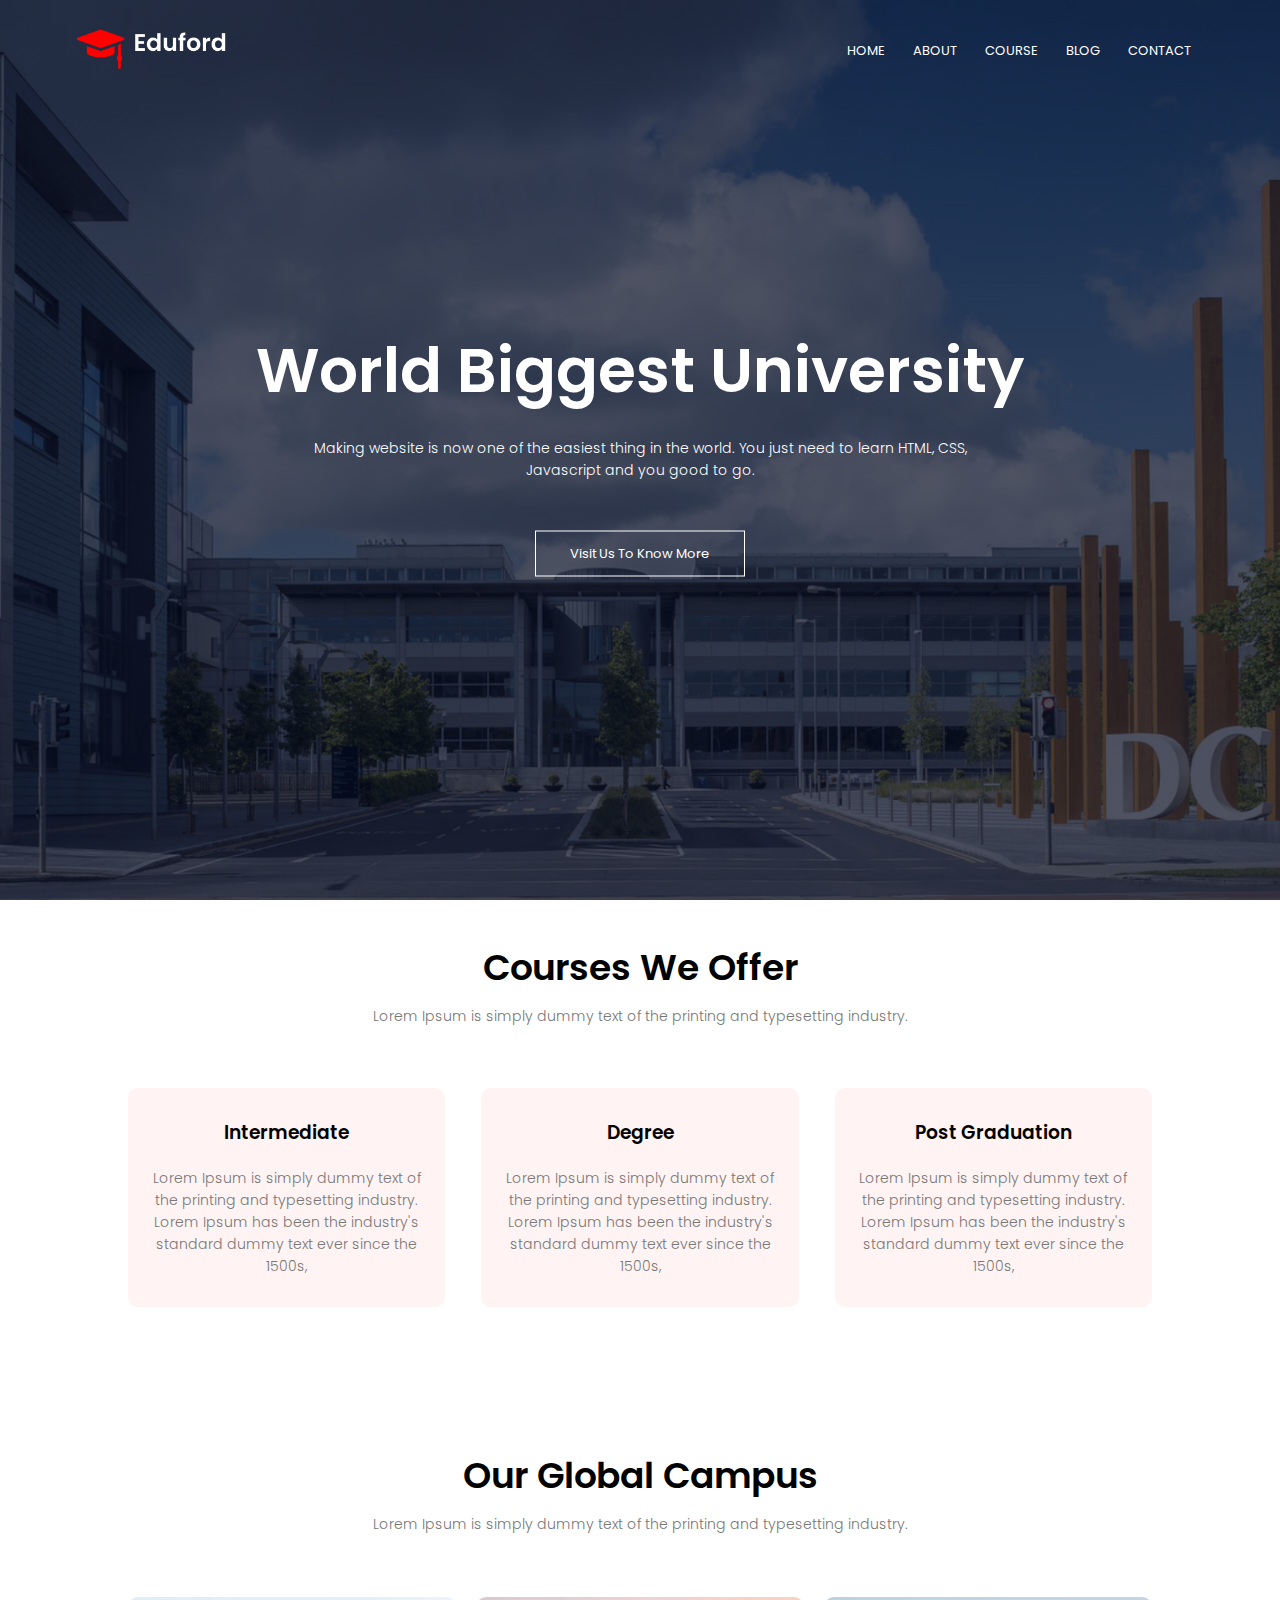
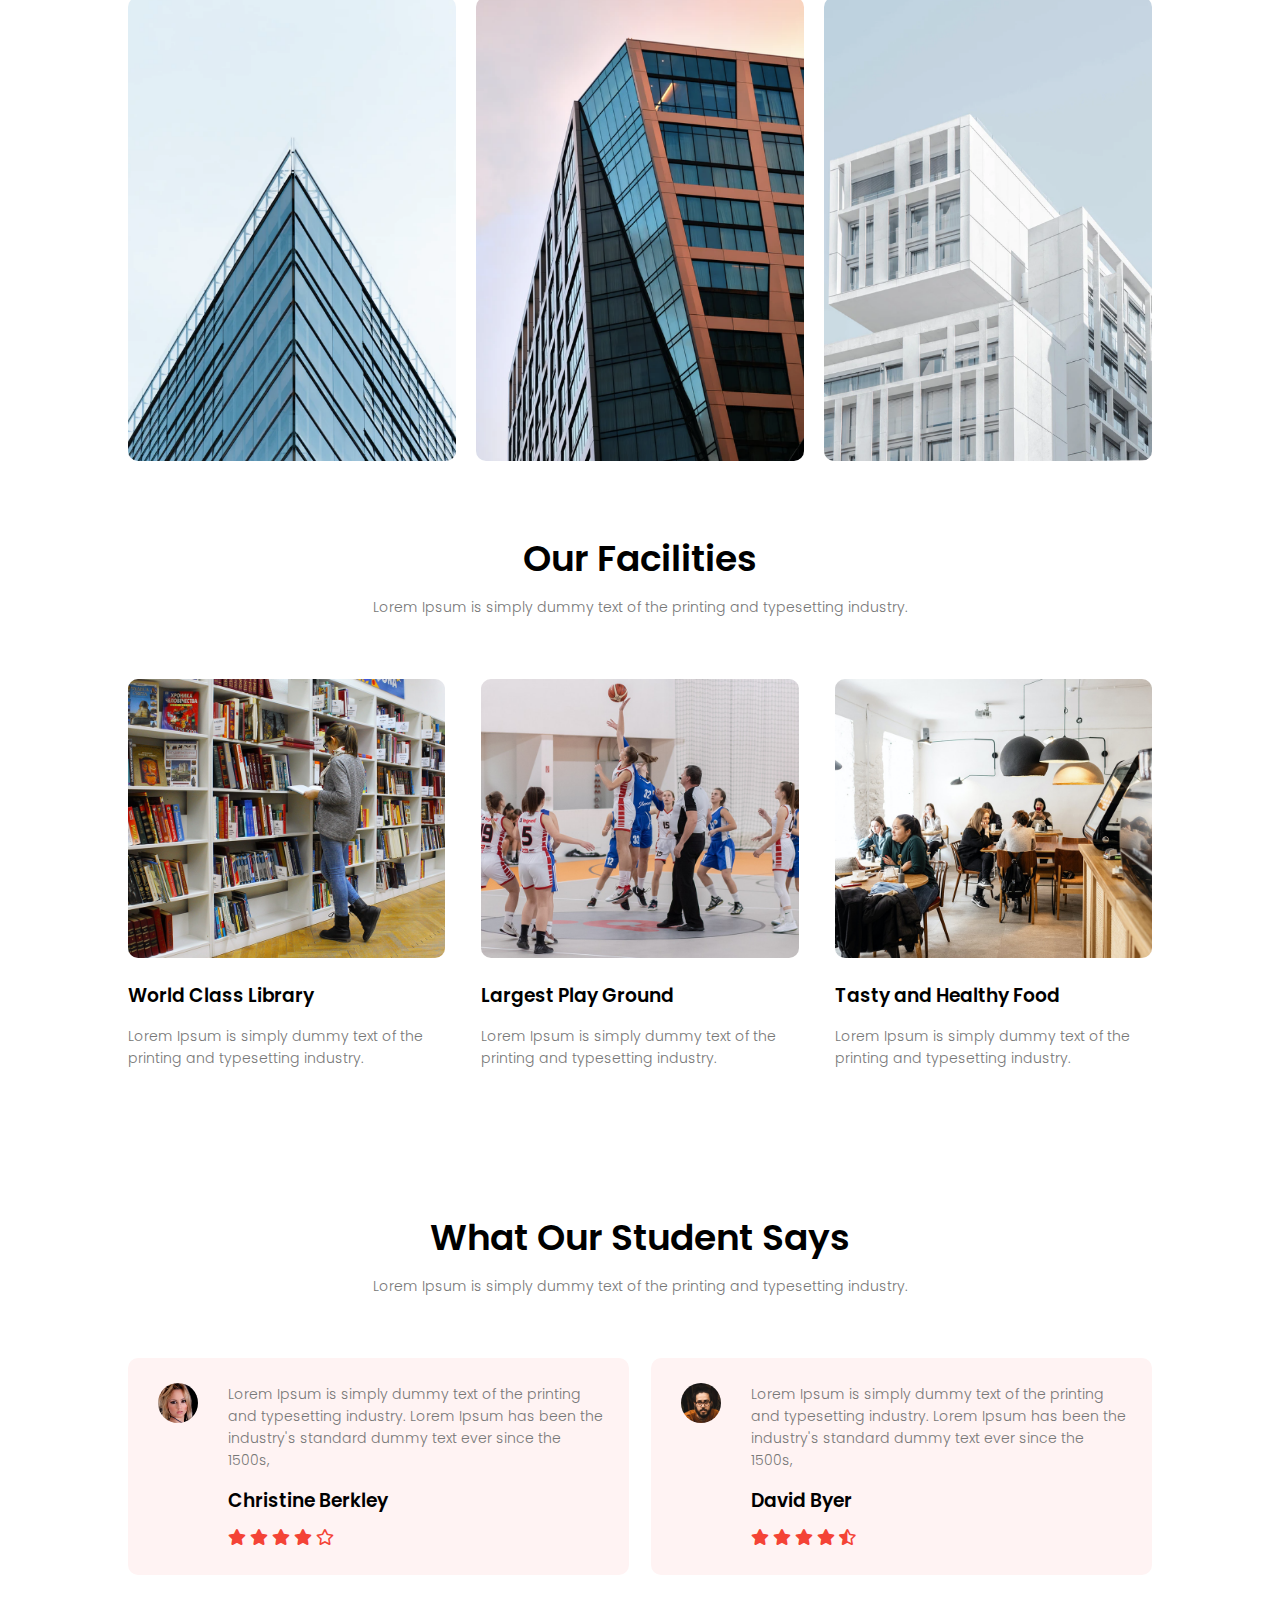
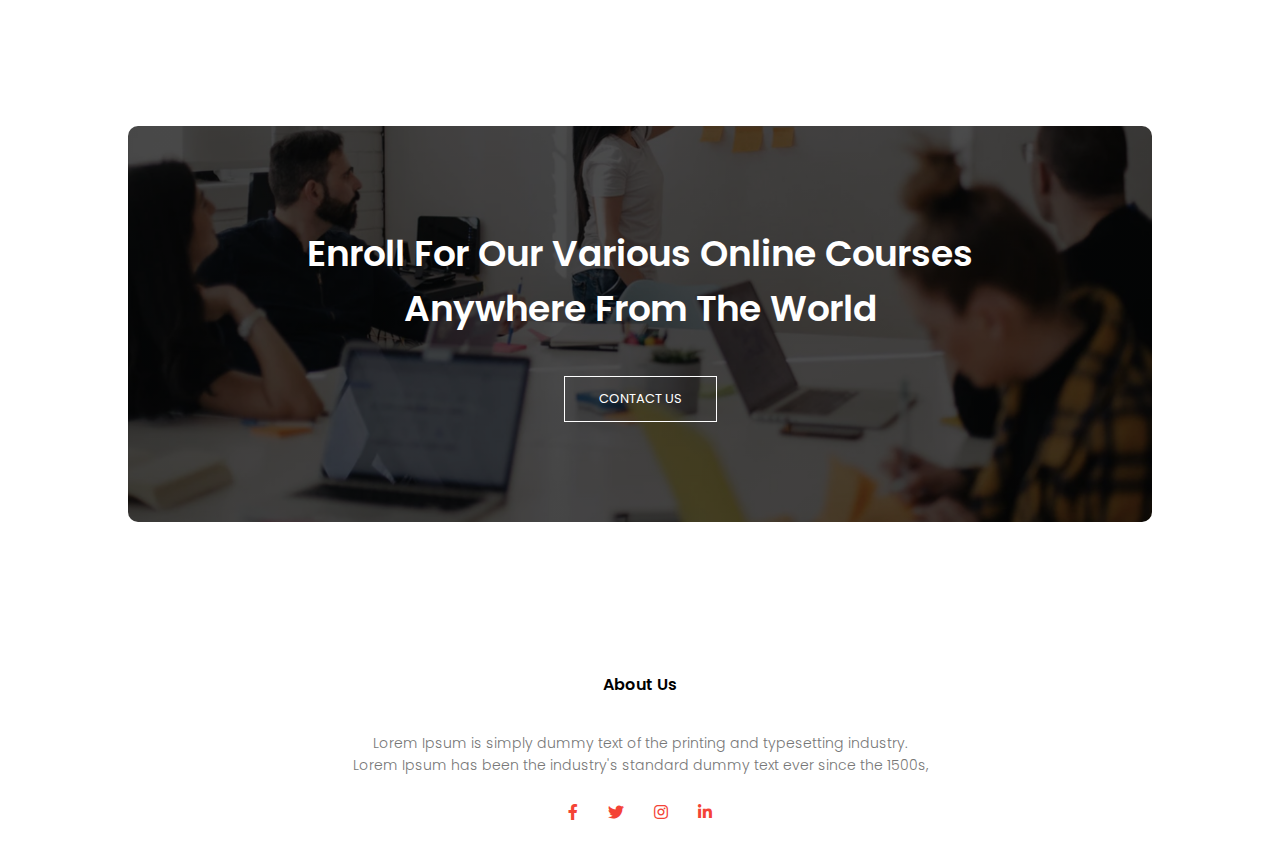
<file: index.html>
<!DOCTYPE html>
<html>
    <head>
        <meta name="viewport" content="width=device-width, initial-scale=1.0">
        <title>College Website</title>
        <link rel="stylesheet" type="text/css" href="style.css">
        <link rel="preconnect" href="https://fonts.googleapis.com">
<link rel="preconnect" href="https://fonts.gstatic.com" crossorigin>
<link href="https://fonts.googleapis.com/css2?family=Poppins:wght@100;200;300;400;600;700&display=swap" rel="stylesheet">
<link rel="stylesheet" href="https://cdnjs.cloudflare.com/ajax/libs/font-awesome/5.15.4/css/all.min.css">
    </head>
    <body>
        <section class="header">
            <nav>
                <a href="index.html"><img src="logo.png"></a>
                <div class="nav-links" id="navLinks">
                    
                    <i class="fas fa-times" onclick="hideMenu()"></i>
                    
                    <ul>
                        <li><a href="index.html">HOME</a></li>
                        <li><a href="about.html">ABOUT</a></li>
                        <li><a href="course.html">COURSE</a></li>
                        <li><a href="blog.html">BLOG</a></li>
                        <li><a href="contact.html">CONTACT</a></li>
                    </ul>
                </div> 
                
                    <i class="fas fa-bars" onclick="showMenu()"></i>
                
            </nav>




            
            <div class="text-box">
                <h1>World Biggest University</h1>
                <p>Making website is now one of the easiest thing in the world. You just need to learn HTML, CSS,<br> Javascript and you good to go.</p>
                <a href="" class="hero-btn">Visit Us To Know More</a>
            </div>
        </section> 
        
        <!--course-->
       
        <section class="course">
            <h1>Courses We Offer</h1>
            <p>Lorem Ipsum is simply dummy text of the printing and typesetting industry.</p>
            <div class="row">
                <div class="course-col">
                    <h3>Intermediate</h3>
                    <p>Lorem Ipsum is simply dummy text of the printing and typesetting industry. Lorem Ipsum has been the industry's standard dummy text ever since the 1500s,</p>
                </div>
                <div class="course-col">
                    <h3>Degree</h3>
                    <p>Lorem Ipsum is simply dummy text of the printing and typesetting industry. Lorem Ipsum has been the industry's standard dummy text ever since the 1500s,</p>
                </div>
                <div class="course-col">
                    <h3>Post Graduation</h3>
                    <p>Lorem Ipsum is simply dummy text of the printing and typesetting industry. Lorem Ipsum has been the industry's standard dummy text ever since the 1500s,</p>
                </div>
            </div>
           
        </section>

        <!--campus-->
        <section class="campus">
            <h1>Our Global Campus</h1>
            <p>Lorem Ipsum is simply dummy text of the printing and typesetting industry.</p>

            <div class="row">
                <div class="campus-col">
                    <img src="london.png">
                    <div class="layer">
                        <h3>LONDON</h3>
                    </div>
                </div>
                <div class="campus-col">
                    <img src="newyork.png">
                    <div class="layer">
                        <h3>NEW YORK</h3>
                    </div>
                </div>
                <div class="campus-col">
                    <img src="washington.png">
                    <div class="layer">
                        <h3>WASHINGTON</h3>
                    </div>
                </div>
            </div>
        </section>
        <!--Facilities-->
        <section class="facilities">
            <h1>Our Facilities</h1>
            <p>Lorem Ipsum is simply dummy text of the printing and typesetting industry.</p>
            <div class="row">
                <div class="facilities-col">
                    <img src="library.png">
                    <h3>World Class Library</h3>
                    <p>Lorem Ipsum is simply dummy text of the printing and typesetting industry.</p>
                </div>
                <div class="facilities-col">
                    <img src="basketball.png">
                    <h3>Largest Play Ground</h3>
                    <p>Lorem Ipsum is simply dummy text of the printing and typesetting industry.</p>
                </div>
                <div class="facilities-col">
                    <img src="cafeteria.png">
                    <h3>Tasty and Healthy Food</h3>
                    <p>Lorem Ipsum is simply dummy text of the printing and typesetting industry.</p>
                </div>
            </div>

        </section>

        <!--test imonials-->
        <section class="testimonials">
            <h1>What Our Student Says</h1>
            <p>Lorem Ipsum is simply dummy text of the printing and typesetting industry.</p>
            <div class="row">
                <div class="testimonial-col">
                    <img src="user1.jpg">
                    <div>
                        <p>Lorem Ipsum is simply dummy text of the printing and typesetting industry. Lorem Ipsum has been the industry's standard dummy text ever since the 1500s,</p>
                        <h3>Christine Berkley</h3>
                        <i class="fas fa-star"></i>
                        <i class="fas fa-star"></i>
                        <i class="fas fa-star"></i>
                        <i class="fas fa-star"></i>
                        <i class="far fa-star"></i>
                    </div>
                </div>
                <div class="testimonial-col">
                    <img src="user2.jpg">
                    <div>
                        <p>Lorem Ipsum is simply dummy text of the printing and typesetting industry. Lorem Ipsum has been the industry's standard dummy text ever since the 1500s,</p>
                        <h3>David Byer</h3>
                        <i class="fas fa-star"></i>
                        <i class="fas fa-star"></i>
                        <i class="fas fa-star"></i>
                        <i class="fas fa-star"></i>
                        <i class="fas fa-star-half-alt"></i>
                    </div>
                </div>
            </div>
        </section>
        <!--Call To Action-->
        <section class="cta">
            <h1>Enroll For Our Various Online Courses<br> Anywhere From The World</h1>
            <a href="" class="hero-btn">CONTACT US</a>
        </section>
        <!--Footer-->
        

        <section class="footer">
            <h4>About Us</h4>
            <p>Lorem Ipsum is simply dummy text of the printing and typesetting industry.<br> Lorem Ipsum has been the industry's standard dummy text ever since the 1500s,</p>
            <div class="icons">
                <i class="fab fa-facebook-f"></i>
                <i class="fab fa-twitter"></i>
                <i class="fab fa-instagram"></i>
                <i class="fab fa-linkedin-in"></i>
                
            </div>

        </section>
        





        <!--javascript-->

        <script>
            var navLinks = document.getElementById("navLinks");
            function showMenu(){
                navLinks.style.right = "0";
            }
            function hideMenu(){
                navLinks.style.right = "-200px";
            }
        </script>
        
        
    </body>
</html>
</file>
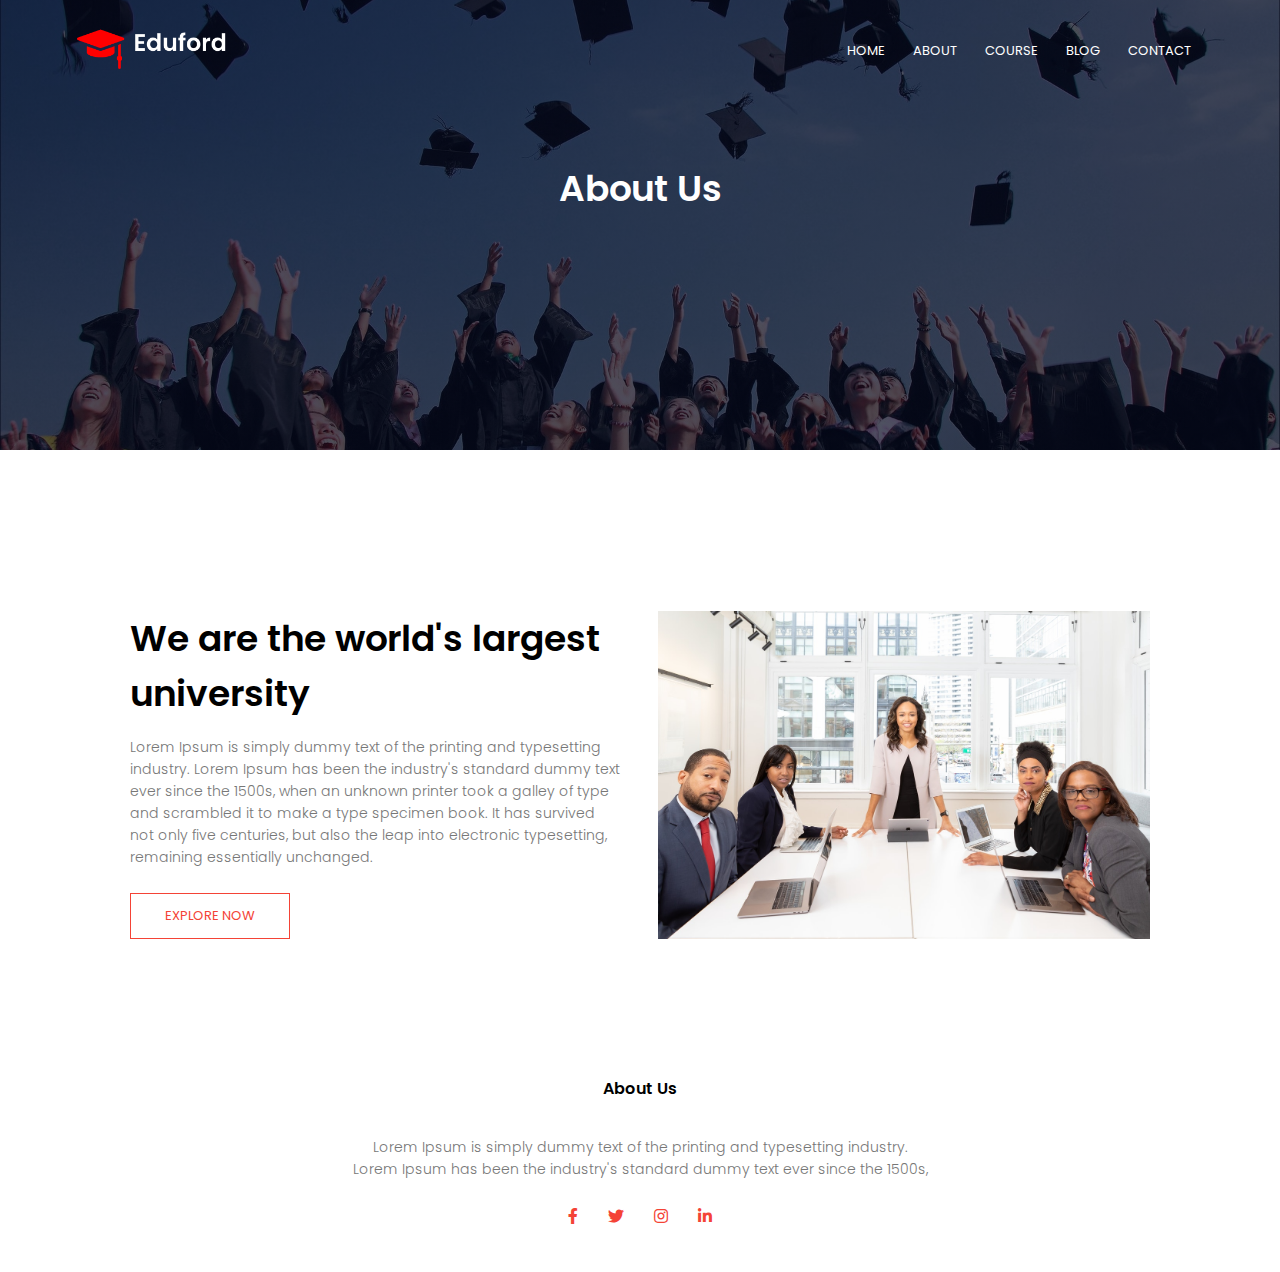
<file: about.html>
<!DOCTYPE html>
<html>
    <head>
        <meta name="viewport" content="width=device-width, initial-scale=1.0">
        <title>College Website</title>
        <link rel="stylesheet" type="text/css" href="style.css">
        <link rel="preconnect" href="https://fonts.googleapis.com">
<link rel="preconnect" href="https://fonts.gstatic.com" crossorigin>
<link href="https://fonts.googleapis.com/css2?family=Poppins:wght@100;200;300;400;600;700&display=swap" rel="stylesheet">
<link rel="stylesheet" href="https://cdnjs.cloudflare.com/ajax/libs/font-awesome/5.15.4/css/all.min.css">
    </head>
    <body>
        <section class="sub-header">
            <nav>
                <a href="index.html"><img src="logo.png"></a>
                <div class="nav-links" id="navLinks">
                    <i class="fas fa-times" onclick="hideMenu()"></i>
                    <ul>
                        <li><a href="index.html">HOME</a></li>
                        <li><a href="about.html">ABOUT</a></li>
                        <li><a href="course.html">COURSE</a></li>
                        <li><a href="blog.html">BLOG</a></li>
                        <li><a href="contact.html">CONTACT</a></li>
                    </ul>
                </div> 
                <i class="fas fa-bars" onclick="showMenu()"></i>
            </nav>
            <h1>About Us</h1>
        </section>

        <!--about us content-->

        <section class="about-us">
            <div class="row">
                <div class="about-col">
                    <h1>We are the world's largest university</h1>
                    <p>Lorem Ipsum is simply dummy text of the printing and typesetting industry. Lorem Ipsum has been the industry's standard dummy text ever since the 1500s, when an unknown printer took a galley of type and scrambled it to make a type specimen book. It has survived not only five centuries, but also the leap into electronic typesetting, remaining essentially unchanged.</p>
                    <a href="" class="hero-btn red-btn">EXPLORE NOW</a>
                </div>
                <div class="about-col">
                    <img src="about.jpg">
                </div>
            </div>
        </section>
        
        

        <section class="footer">
            <h4>About Us</h4>
            <p>Lorem Ipsum is simply dummy text of the printing and typesetting industry.<br> Lorem Ipsum has been the industry's standard dummy text ever since the 1500s,</p>
            <div class="icons">
                <i class="fab fa-facebook-f"></i>
                <i class="fab fa-twitter"></i>
                <i class="fab fa-instagram"></i>
                <i class="fab fa-linkedin-in"></i>
                
            </div>

        </section>





        <!--javascript-->

        <script>
            var navLinks = document.getElementById("navLinks");
            function showMenu(){
                navLinks.style.right = "0";
            }
            function hideMenu(){
                navLinks.style.right = "-200px";
            }
        </script>
        
    </body>
</html>
</file>
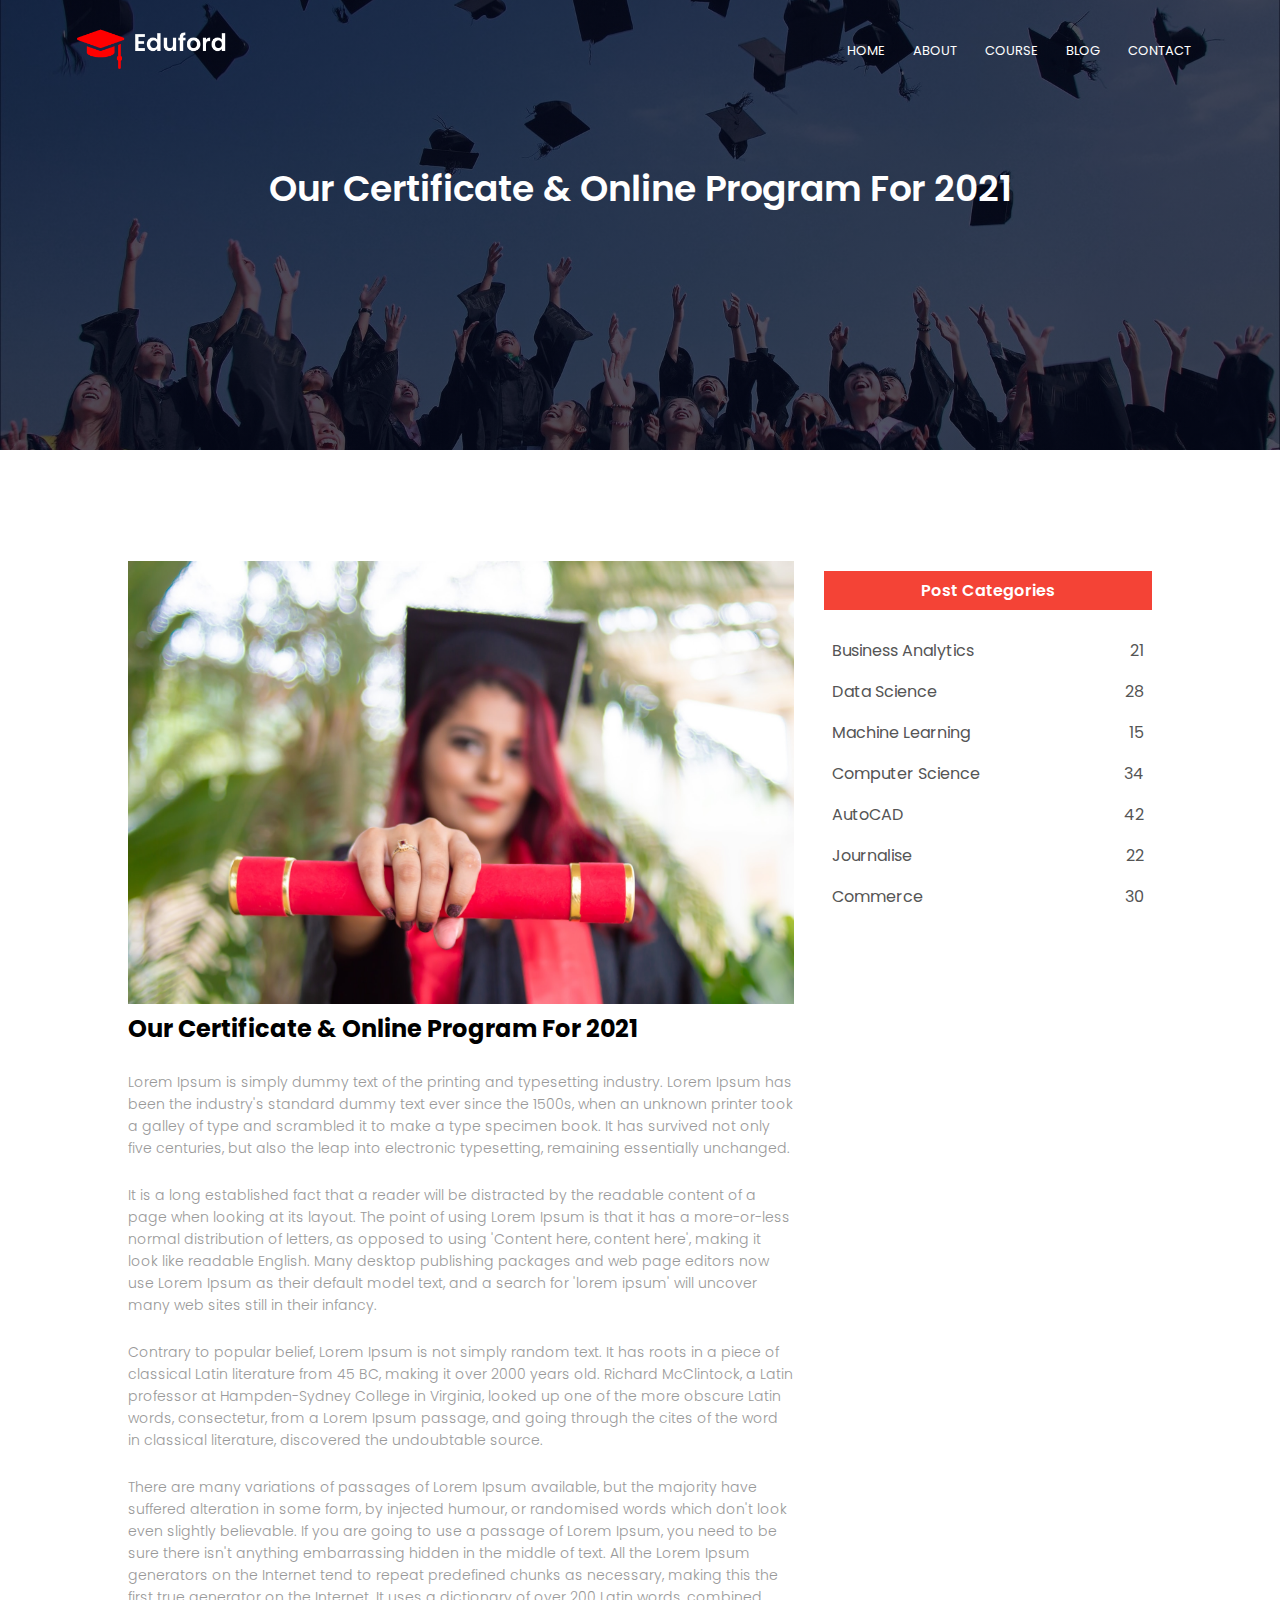
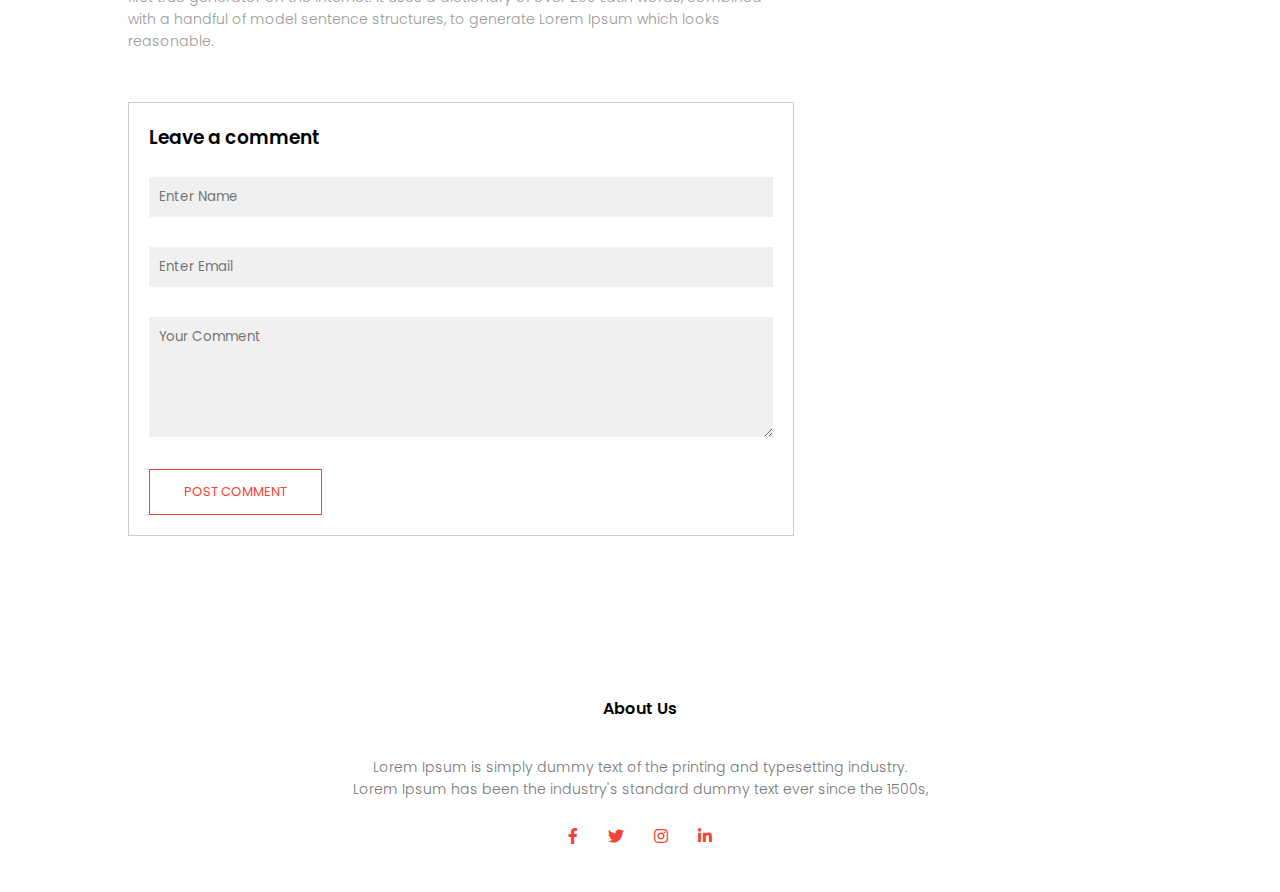
<file: blog.html>
<!DOCTYPE html>
<html>
    <head>
        <meta name="viewport" content="width=device-width, initial-scale=1.0">
        <title>College Website</title>
        <link rel="stylesheet" type="text/css" href="style.css">
        <link rel="preconnect" href="https://fonts.googleapis.com">
<link rel="preconnect" href="https://fonts.gstatic.com" crossorigin>
<link href="https://fonts.googleapis.com/css2?family=Poppins:wght@100;200;300;400;600;700&display=swap" rel="stylesheet">
<link rel="stylesheet" href="https://cdnjs.cloudflare.com/ajax/libs/font-awesome/5.15.4/css/all.min.css">
    </head>
    <body>
        <section class="sub-header">
            <nav>
                <a href="index.html"><img src="logo.png"></a>
                <div class="nav-links" id="navLinks">
                    <i class="fas fa-times" onclick="hideMenu()"></i>
                    <ul>
                        <li><a href="index.html">HOME</a></li>
                        <li><a href="about.html">ABOUT</a></li>
                        <li><a href="course.html">COURSE</a></li>
                        <li><a href="blog.html">BLOG</a></li>
                        <li><a href="contact.html">CONTACT</a></li>
                    </ul>
                </div> 
                <i class="fas fa-bars" onclick="showMenu()"></i>
            </nav>
            <h1>Our Certificate & Online Program For 2021</h1>
        </section>

        <!--Blog Page Content-->

        <section class="blog-content">
            <div class="row">
                <div class="blog-left">
                    <img src="certificate.jpg">
                    <h2>Our Certificate & Online Program For 2021</h2><br>
                    <p>Lorem Ipsum is simply dummy text of the printing and typesetting industry. Lorem Ipsum has been the industry's standard dummy text ever since the 1500s, when an unknown printer took a galley of type and scrambled it to make a type specimen book. It has survived not only five centuries, but also the leap into electronic typesetting, remaining essentially unchanged.</p>
                    <br>
                    <p>It is a long established fact that a reader will be distracted by the readable content of a page when looking at its layout. The point of using Lorem Ipsum is that it has a more-or-less normal distribution of letters, as opposed to using 'Content here, content here', making it look like readable English. Many desktop publishing packages and web page editors now use Lorem Ipsum as their default model text, and a search for 'lorem ipsum' will uncover many web sites still in their infancy.</p>
                    <br>
                    <p>Contrary to popular belief, Lorem Ipsum is not simply random text. It has roots in a piece of classical Latin literature from 45 BC, making it over 2000 years old. Richard McClintock, a Latin professor at Hampden-Sydney College in Virginia, looked up one of the more obscure Latin words, consectetur, from a Lorem Ipsum passage, and going through the cites of the word in classical literature, discovered the undoubtable source.</p>
                    <br>
                    <p>There are many variations of passages of Lorem Ipsum available, but the majority have suffered alteration in some form, by injected humour, or randomised words which don't look even slightly believable. If you are going to use a passage of Lorem Ipsum, you need to be sure there isn't anything embarrassing hidden in the middle of text. All the Lorem Ipsum generators on the Internet tend to repeat predefined chunks as necessary, making this the first true generator on the Internet. It uses a dictionary of over 200 Latin words, combined with a handful of model sentence structures, to generate Lorem Ipsum which looks reasonable.</p>
                    

                    <div class="comment-box">
                        <h3>Leave a comment</h3>
                        <form class="comment-form">
                            <input type="text" placeholder="Enter Name">
                            <input type="email" placeholder="Enter Email">
                            <textarea rows="5" placeholder="Your Comment"></textarea>
                            <button type="submit" class="hero-btn red-btn">POST COMMENT</button>

                        </form>
                    </div>
                </div>
                <div class="blog-right">
                    <h3>Post Categories</h3>
                    <div>
                        <span>Business Analytics</span>
                        <span>21</span>
                    </div>
                    <div>
                        <span>Data Science</span>
                        <span>28</span>
                    </div>
                    <div>
                        <span>Machine Learning</span>
                        <span>15</span>    
                    </div>
                    <div>
                        <span>Computer Science</span>
                        <span>34</span>        
                    </div>        
                    <div>   
                        <span>AutoCAD</span>    
                        <span>42</span>    
                    </div>    
                    <div>
                        <span>Journalise</span>
                        <span>22</span>
                    </div>
                    <div>
                        <span>Commerce</span>
                        <span>30</span>
                    </div>
                    
                </div>
            </div>
        </section>

        
       
        
        <!--footer-->

        <section class="footer">
            <h4>About Us</h4>
            <p>Lorem Ipsum is simply dummy text of the printing and typesetting industry.<br> Lorem Ipsum has been the industry's standard dummy text ever since the 1500s,</p>
            <div class="icons">
                <i class="fab fa-facebook-f"></i>
                <i class="fab fa-twitter"></i>
                <i class="fab fa-instagram"></i>
                <i class="fab fa-linkedin-in"></i>
                
            </div>

        </section>





        <!--javascript-->

        <script>
            var navLinks = document.getElementById("navLinks");
            function showMenu(){
                navLinks.style.right = "0";
            }
            function hideMenu(){
                navLinks.style.right = "-200px";
            }
        </script>
        
    </body>
</html>
</file>
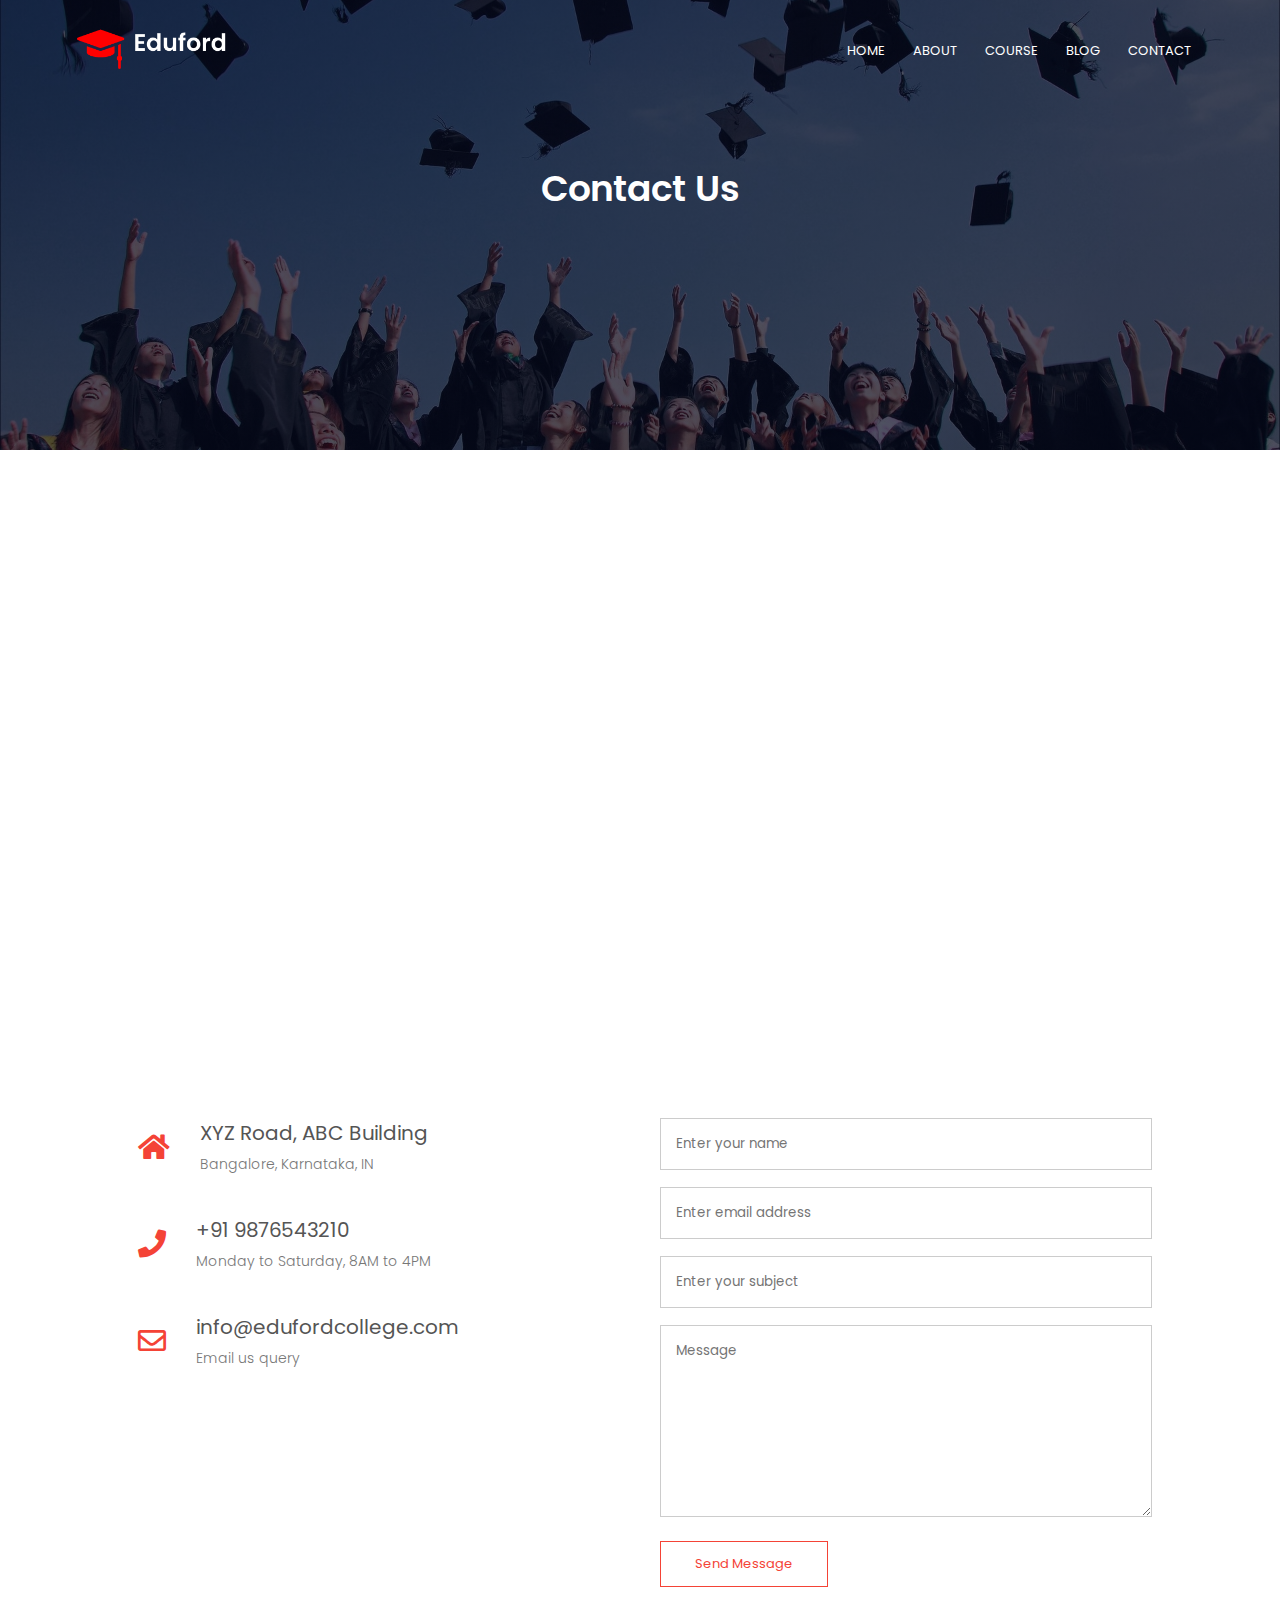
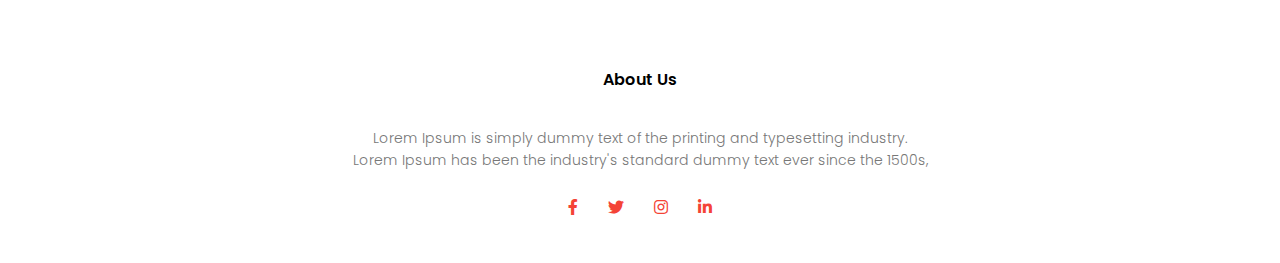
<file: contact.html>
<!DOCTYPE html>
<html>
    <head>
        <meta name="viewport" content="width=device-width, initial-scale=1.0">
        <title>College Website</title>
        <link rel="stylesheet" type="text/css" href="style.css">
        <link rel="preconnect" href="https://fonts.googleapis.com">
<link rel="preconnect" href="https://fonts.gstatic.com" crossorigin>
<link href="https://fonts.googleapis.com/css2?family=Poppins:wght@100;200;300;400;600;700&display=swap" rel="stylesheet">
<link rel="stylesheet" href="https://cdnjs.cloudflare.com/ajax/libs/font-awesome/5.15.4/css/all.min.css">
    </head>
    <body>
        <section class="sub-header">
            <nav>
                <a href="index.html"><img src="logo.png"></a>
                <div class="nav-links" id="navLinks">
                    <i class="fas fa-times" onclick="hideMenu()"></i>
                    <ul>
                        <li><a href="index.html">HOME</a></li>
                        <li><a href="about.html">ABOUT</a></li>
                        <li><a href="course.html">COURSE</a></li>
                        <li><a href="blog.html">BLOG</a></li>
                        <li><a href="contact.html">CONTACT</a></li>
                    </ul>
                </div> 
                <i class="fas fa-bars" onclick="showMenu()"></i>
            </nav>
            <h1>Contact Us</h1>
        </section>

        <!--contact us-->

        <section class="location">
            <iframe src="https://www.google.com/maps/embed?pb=!1m18!1m12!1m3!1d3889.641543503577!2d80.21721891418906!3d12.866413420660393!2m3!1f0!2f0!3f0!3m2!1i1024!2i768!4f13.1!3m3!1m2!1s0x3a525bbace477413%3A0xf70e4decbbd645ea!2sJeppiaar%20Engineering%20College!5e0!3m2!1sen!2sin!4v1630075690966!5m2!1sen!2sin" width="600" height="450" style="border:0;" allowfullscreen="" loading="lazy"></iframe>
        </section>

        <section class="contact-us">
            <div class="row">
                <div class="contact-col">
                    <div>
                        <i class="fa fa-home"></i>
                        <span>
                            <h5>XYZ Road, ABC Building</h5>
                            <p>Bangalore, Karnataka, IN</p>
                        </span>
                    </div>
                    <div>
                        <i class="fa fa-phone"></i>
                        <span>
                            <h5>+91 9876543210</h5>
                            <p>Monday to Saturday, 8AM to 4PM</p>
                        </span>
                    </div>
                    <div>
                        <i class="far fa-envelope"></i>
                        <span>
                            <h5>info@edufordcollege.com</h5>
                            <p>Email us query</p>
                        </span>
                    </div>
                </div>
                <div class="contact-col">
                    <form action="form-handler.php" method="POST">
                        <input type="text" name="name" placeholder="Enter your name" required>
                        <input type="email" name="email" placeholder="Enter email address" required>
                        <input type="text" name="subject" placeholder="Enter your subject" required>
                        <textarea rows="8" name="message" placeholder="Message" required></textarea>
                        <button type="submit" class="hero-btn red-btn">Send Message</button>
                    </form>
                </div>
            </div>
        </section>

        
        <!--footer-->

        <section class="footer">
            <h4>About Us</h4>
            <p>Lorem Ipsum is simply dummy text of the printing and typesetting industry.<br> Lorem Ipsum has been the industry's standard dummy text ever since the 1500s,</p>
            <div class="icons">
                <i class="fab fa-facebook-f"></i>
                <i class="fab fa-twitter"></i>
                <i class="fab fa-instagram"></i>
                <i class="fab fa-linkedin-in"></i>
                
            </div>

        </section>





        <!--javascript-->

        <script>
            var navLinks = document.getElementById("navLinks");
            function showMenu(){
                navLinks.style.right = "0";
            }
            function hideMenu(){
                navLinks.style.right = "-200px";
            }
        </script>
        
    </body>
</html>
</file>
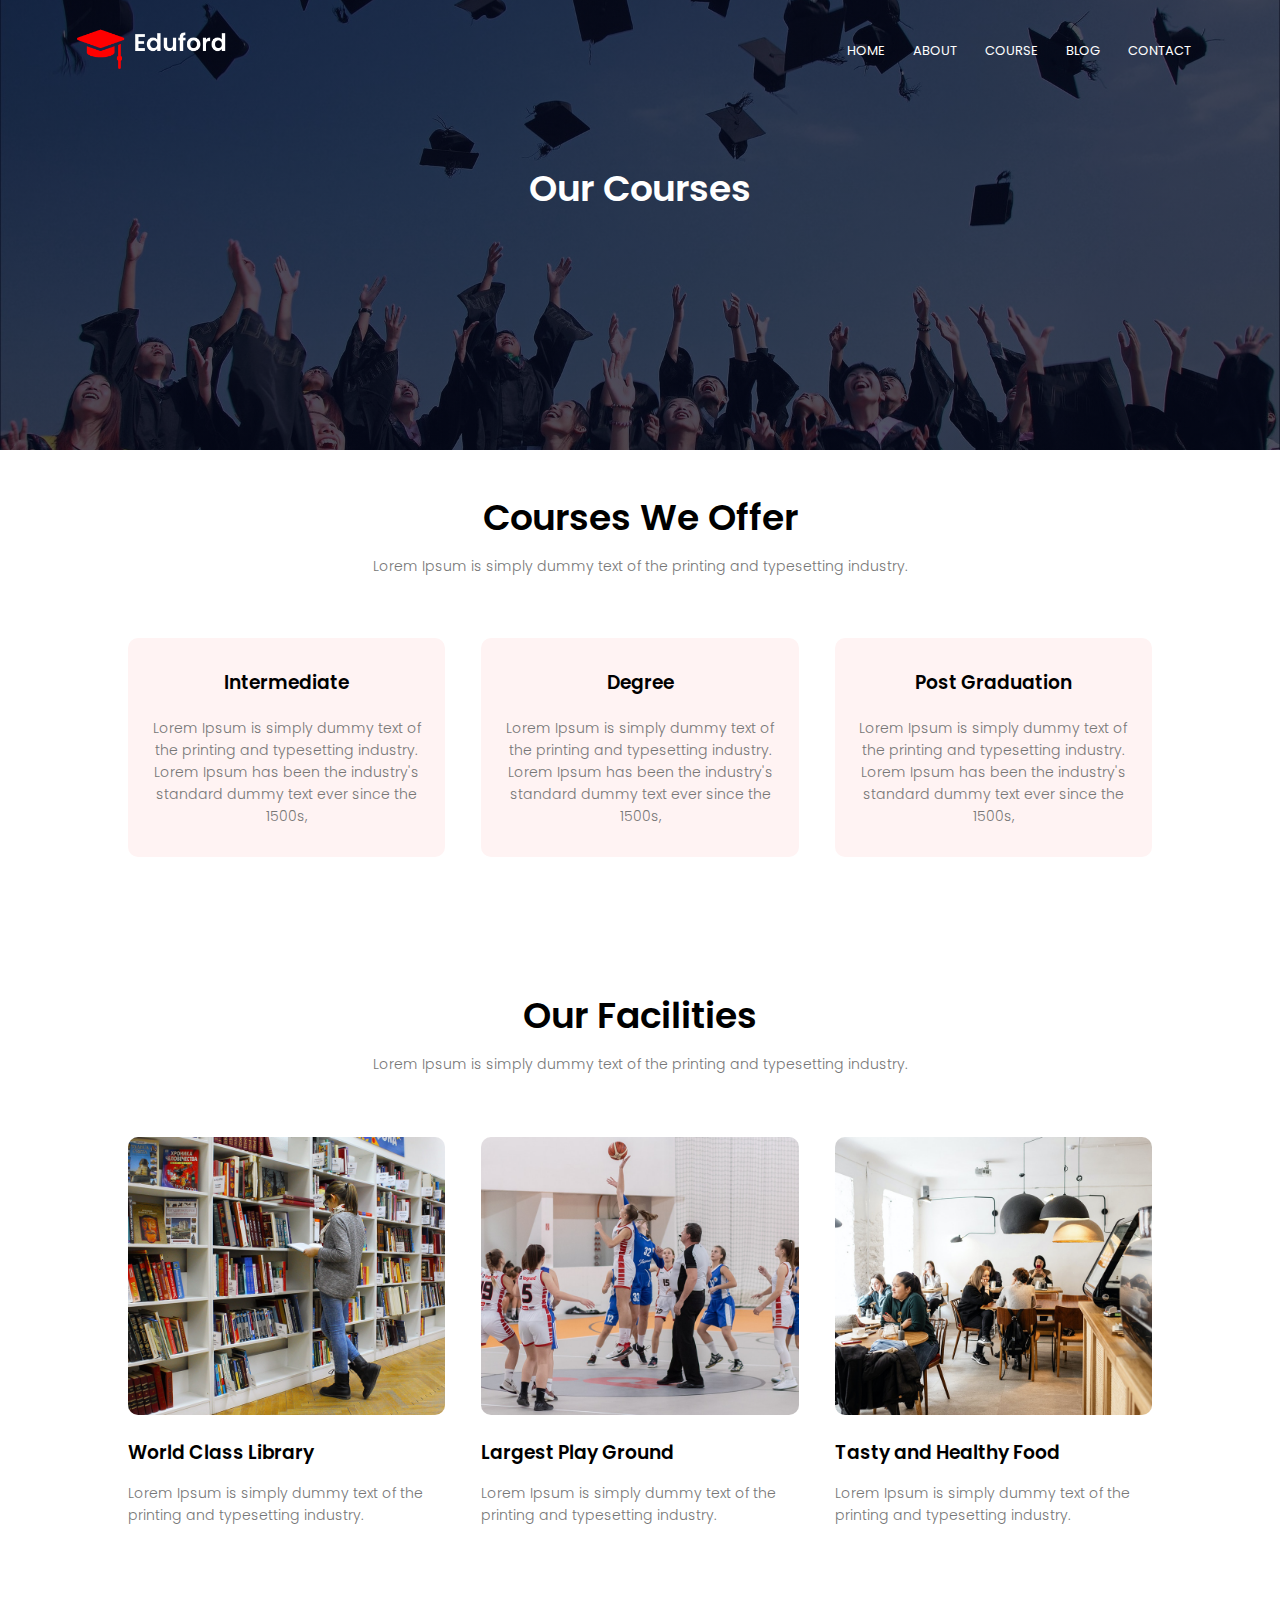
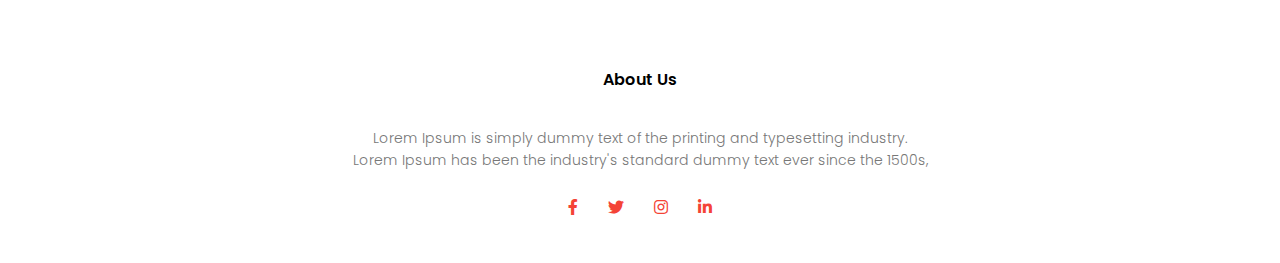
<file: course.html>
<!DOCTYPE html>
<html>
    <head>
        <meta name="viewport" content="width=device-width, initial-scale=1.0">
        <title>College Website</title>
        <link rel="stylesheet" type="text/css" href="style.css">
        <link rel="preconnect" href="https://fonts.googleapis.com">
<link rel="preconnect" href="https://fonts.gstatic.com" crossorigin>
<link href="https://fonts.googleapis.com/css2?family=Poppins:wght@100;200;300;400;600;700&display=swap" rel="stylesheet">
<link rel="stylesheet" href="https://cdnjs.cloudflare.com/ajax/libs/font-awesome/5.15.4/css/all.min.css">
    </head>
    <body>
        <section class="sub-header">
            <nav>
                <a href="index.html"><img src="logo.png"></a>
                <div class="nav-links" id="navLinks">
                    <i class="fas fa-times" onclick="hideMenu()"></i>
                    <ul>
                        <li><a href="index.html">HOME</a></li>
                        <li><a href="about.html">ABOUT</a></li>
                        <li><a href="course.html">COURSE</a></li>
                        <li><a href="blog.html">BLOG</a></li>
                        <li><a href="contact.html">CONTACT</a></li>
                    </ul>
                </div> 
                <i class="fas fa-bars" onclick="showMenu()"></i>
            </nav>
            <h1>Our Courses</h1>
        </section>

        <!--Course-->

        <section class="course">
            <h1>Courses We Offer</h1>
            <p>Lorem Ipsum is simply dummy text of the printing and typesetting industry.</p>
            <div class="row">
                <div class="course-col">
                    <h3>Intermediate</h3>
                    <p>Lorem Ipsum is simply dummy text of the printing and typesetting industry. Lorem Ipsum has been the industry's standard dummy text ever since the 1500s,</p>
                </div>
                <div class="course-col">
                    <h3>Degree</h3>
                    <p>Lorem Ipsum is simply dummy text of the printing and typesetting industry. Lorem Ipsum has been the industry's standard dummy text ever since the 1500s,</p>
                </div>
                <div class="course-col">
                    <h3>Post Graduation</h3>
                    <p>Lorem Ipsum is simply dummy text of the printing and typesetting industry. Lorem Ipsum has been the industry's standard dummy text ever since the 1500s,</p>
                </div>
            </div>
           
        </section>

        <!--Facilities-->

        <section class="facilities">
            <h1>Our Facilities</h1>
            <p>Lorem Ipsum is simply dummy text of the printing and typesetting industry.</p>
            <div class="row">
                <div class="facilities-col">
                    <img src="library.png">
                    <h3>World Class Library</h3>
                    <p>Lorem Ipsum is simply dummy text of the printing and typesetting industry.</p>
                </div>
                <div class="facilities-col">
                    <img src="basketball.png">
                    <h3>Largest Play Ground</h3>
                    <p>Lorem Ipsum is simply dummy text of the printing and typesetting industry.</p>
                </div>
                <div class="facilities-col">
                    <img src="cafeteria.png">
                    <h3>Tasty and Healthy Food</h3>
                    <p>Lorem Ipsum is simply dummy text of the printing and typesetting industry.</p>
                </div>
            </div>

        </section>

       
        
        <!--footer-->

        <section class="footer">
            <h4>About Us</h4>
            <p>Lorem Ipsum is simply dummy text of the printing and typesetting industry.<br> Lorem Ipsum has been the industry's standard dummy text ever since the 1500s,</p>
            <div class="icons">
                <i class="fab fa-facebook-f"></i>
                <i class="fab fa-twitter"></i>
                <i class="fab fa-instagram"></i>
                <i class="fab fa-linkedin-in"></i>
                
            </div>

        </section>





        <!--javascript-->

        <script>
            var navLinks = document.getElementById("navLinks");
            function showMenu(){
                navLinks.style.right = "0";
            }
            function hideMenu(){
                navLinks.style.right = "-200px";
            }
        </script>
        
    </body>
</html>
</file>
<file: style.css>
*{
    margin: 0;
    padding: 0;
    font-family: 'Poppins', sans-serif;
    
}

.header{
    min-height: 100vh;
    width: 100%;
    background-image: linear-gradient(rgba(4,9,30,0.7),rgba(4,9,30,0.7)),url(banner.png);
    background-position: center;
    background-size: cover;
    position: relative;
}
nav{
    display: flex;
    padding: 2% 6%;
    justify-content: space-between;
    align-items: center;
}
nav img{
    width: 150px;
}
.nav-links{
    flex: 1;
    text-align: right;
}
.nav-links ul li{
    list-style: none;
    display: inline-block;
    padding: 8px 12px;
    position: relative;
}
.nav-links ul li a{
    color: white;
    text-decoration: none;
    font-size: 13px;
}
.nav-links ul li::after{
    content: "";
    width: 0%;
    height: 2px;
    background: #f44336;
    display: block;
    margin: auto;
    transition: 0.5s;
}
.nav-links ul li:hover::after{
    width: 100%;
}
.text-box{
    width: 90%;
    color: white;
    position: absolute;
    top: 50%;
    left: 50%;
    transform: translate(-50%,-50%);
    text-align: center;
}
.text-box h1{
    font-size: 62px;
}
.text-box p{
    margin: 10px 0 40px;
    font-size: 14px;
    color: white;
    
}
.hero-btn{
    display: inline-block;
    text-decoration: none;
    color: white;
    border: 1px solid white;
    padding: 12px 34px;
    font-size: 13px;
    background: transparent;
    position: relative;
    cursor: pointer;
}
.hero-btn:hover{
    border: 1px solid #f44336;
    background: #f44336;
    transition: 1s;
}
nav .fas{
    display: none;
}




@media(max-width:700px){
    .text-box h1{
        font-size: 20px;
    }
    .nav-links ul li{
        display: block;
    }
    .nav-links{
        position: fixed;
        background: #f44336;
        height: 100vh;
        width: 200px;
        top: 0;
        right: -200px;
        text-align: left;
        z-index: 2;
        transition: 1s;
    }

    
    nav .fas{
        display: block;
        color: white;
        font-size: 22px;
        cursor: pointer;
        padding: 10px;
        
    }
    .nav-links ul{
        padding: 30px;
    }

    
    
}
/*--course--*/
.course{
    width: 80%;
    margin: auto;
    text-align: center;
    padding: 40px;
    
}
h1{
    font-size: 36px;
    font-weight: 600;

}
p{
    color: #777;
    font-size: 14px;
    font-weight: 300;
    line-height: 22px;
    padding: 10px;
}
.row{
    margin-top: 5%;
    display: flex;
    justify-content: space-between;
    
}
.course-col{
    flex-basis: 31%;
    background: #fff3f3;
    border-radius: 10px;
    margin-bottom: 5%;
    padding: 20px 12px;
    box-sizing: border-box;
    transition: 0.5s;
}
h3{
    text-align: center;
    font-weight: 600;
    margin: 10px 0;
}
.course-col:hover{
    box-shadow: 0 0 20px 0 rgba(0, 0, 0, 0.2);
}
@media(max-width: 700px){
    .row{
        flex-direction: column;
    }
    
    
}
/*--campus--*/

.campus{
    width: 80%;
    margin: auto;
    text-align: center;
    padding-top: 50px;
}
.campus-col{
    flex-basis: 32%;
    border-radius: 10px;
    margin-bottom: 30px;
    position: relative;
    overflow: hidden;
}
.campus-col img{
    width: 100%;
    display: block;
}
.layer{
    background: transparent;
    height: 100%;
    width: 100%;
    position: absolute;
    top: 0;
    left: 0;
    transition: 0.5s;
}
.layer:hover{
    background: rgba(226, 0, 0, 0.7);
}
.layer h3{
    width: 100%;
    font-weight: 500;
    color: white;
    font-size: 26px;
    bottom: 0;
    left: 50%;
    transform: translate(-50%);
    position: absolute;
    opacity: 0;
    transition: 0.5s;
}
.layer:hover h3{
    bottom: 49%;
    opacity: 1; 
}

/*--facilities--*/

.facilities{
    width: 80%;
    margin: auto;
    text-align: center;
    padding: 40px;
    
}
.facilities-col{
    flex-basis: 31%;
    border-radius: 10px;
    margin-bottom: 5%;
    text-align: left;
}


.facilities-col img{
    width: 100%;
    border-radius: 10px;
}
.facilities-col p{
    padding: 0;
}
.facilities-col h3{
    margin-top: 16px;
    margin-bottom: 15px;
    text-align: left;
}

/*--test imonials--*/

.testimonials{
    width: 80%;
    margin: auto;
    padding-top: 50px;
    text-align: center;

}
.testimonial-col{
    flex-basis: 44%;
    border-radius: 10px;
    margin-bottom: 5%;
    text-align: left;
    background: #fff3f3;
    padding: 25px;
    cursor: pointer;
    display: flex;
}
.testimonial-col img{
    height: 40px;
    margin-left: 5px;
    margin-right: 30px;
    border-radius: 50%;
}
.testimonial-col p{
    padding: 0;
}
.testimonial-col h3{
    margin-top: 15px;
    text-align: left;
}
.testimonial-col .fas,.far{
    color: #f44336;
}
@media(max-width:700px){
    .testimonial-col img{
        margin-left: 0px;
        margin-right: 15px;
    }
    
    
}

/*--call to action--*/

.cta{
    margin: 100px auto;
    width: 80%;
    background-image: linear-gradient(rgba(0,0,0,0.7),rgba(0,0,0,0.7)),url(banner2.jpg);
    background-position: center;
    background-size: cover;
    border-radius: 10px;
    text-align: center;
    padding: 100px 0;
}
.cta h1{
    color: white;
    margin-bottom: 40px;
    padding: 0;
}
@media(max-width:700px){
    .cta h1{
        font-size: 24px;
    }
}

/***footer****/


.footer{
    width: 100%;
    text-align: center;
    padding:30px 0 ;

}
.footer h4{
    margin-bottom: 25px;
    margin-top: 20px;
    font-weight: 600;
}
.icons .fab{
    color: #f44336;
    margin: 0 13px;
    cursor: pointer;
    padding: 18px 0;

}



/**about us page**/

.sub-header{
    height: 50vh;
    width: 100%;
    background-image: linear-gradient(rgba(4,9,30,0.7),rgba(4,9,30,0.7)),url(background.jpg);
    background-position: center;
    background-size: cover;
    text-align: center;
    color: white;
}
.sub-header h1{
    margin-top: 60px;
}

.about-us{
    width: 80%;
    margin: auto;
    padding-top: 80px;
    padding-bottom: 50px;
}

.about-col{
    flex-basis: 48%;
    padding: 30px 2px;
}
.about-col img{
    width: 100%;
}
.about-col h1{
    padding-top: 0;
}
.about-col p{
    padding: 15px 0 25px;
}
.red-btn{
    border: 1px solid #f44336;
    background: transparent;
    color: #f44336;
}
.red-btn:hover{
    color: white;
}

/**blog-content**/

.blog-content{
    width: 80%;
    margin: auto;
    padding: 60px 0;
}
.blog-left{
    flex-basis: 65%;
}
.blog-left img{
    width: 100%;
}
blog-left h2{
    color: #222;
    font-weight: 600;
    margin: 30px 0;
}
.blog-left p{
    color: #999;
    padding: 0;
}
.blog-right{
    flex-basis: 32%;
}
.blog-right h3{
    background: #f44336;
    color: #fff;
    padding: 7px 0;
    font-size: 16px;
    margin-bottom: 20px;
}
.blog-right div{
    display: flex;
    align-items: center;
    justify-content: space-between;
    color: #555;
    padding: 8px;
    box-sizing: border-box;
}
.comment-box{
    border: 1px solid #ccc;
    margin: 50px 0;
    padding: 10px 20px;
}
.comment-box h3{
    text-align: left;
}
.comment-form input, .comment-form textarea{
    width: 100%;
    padding: 10px;
    margin: 15px 0;
    box-sizing: border-box;
    border: none;
    outline: none;
    background: #f0f0f0;
}
.comment-form button{
    margin: 10px 0;
}

/**contact us page**/

.location{
    width: 80%;
    margin: auto;
    padding: 80px 0;
}

.location iframe{
    width: 100%;
}

.contact-us{
    width: 80%;
    margin: auto;
}

.contact-col{
    flex-basis: 48%;
    margin-bottom: 30px;
}

.contact-col div{
    display: flex;
    align-items: center;
    margin-bottom: 40px;
}

.contact-col div .fa,.contact-col div .far{
    font-size: 28px;
    color: #f44336;
    margin: 10px;
    margin-right: 30px;

}

.contact-col div p{
    padding: 0;
}

.contact-col div h5{
    font-size: 20px;
    margin-bottom: 5px;
    color: #555;
    font-weight: 400;
}

.contact-col input, .contact-col textarea{
    width: 100%;
    padding: 15px;
    margin-bottom: 17px;
    outline: none;
    border: 1px solid #ccc;
    box-sizing: border-box;
}
</file>
